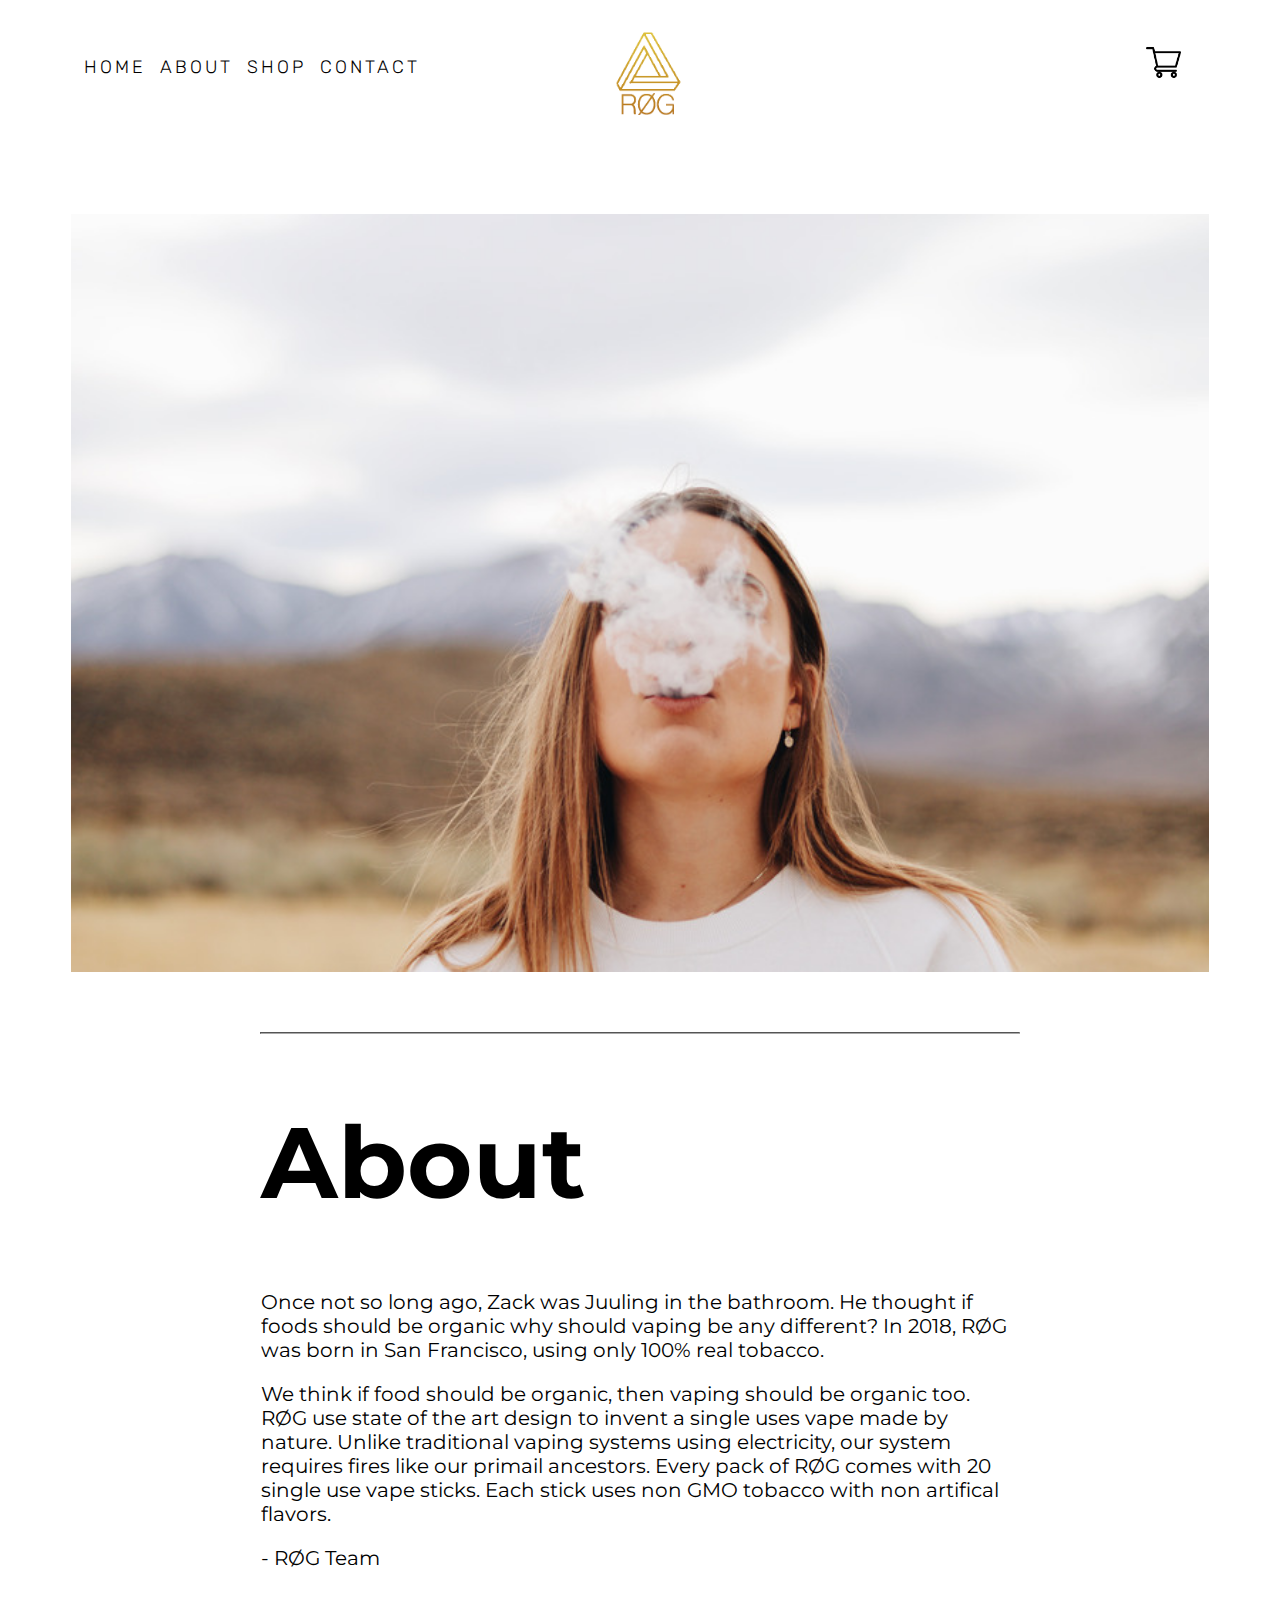
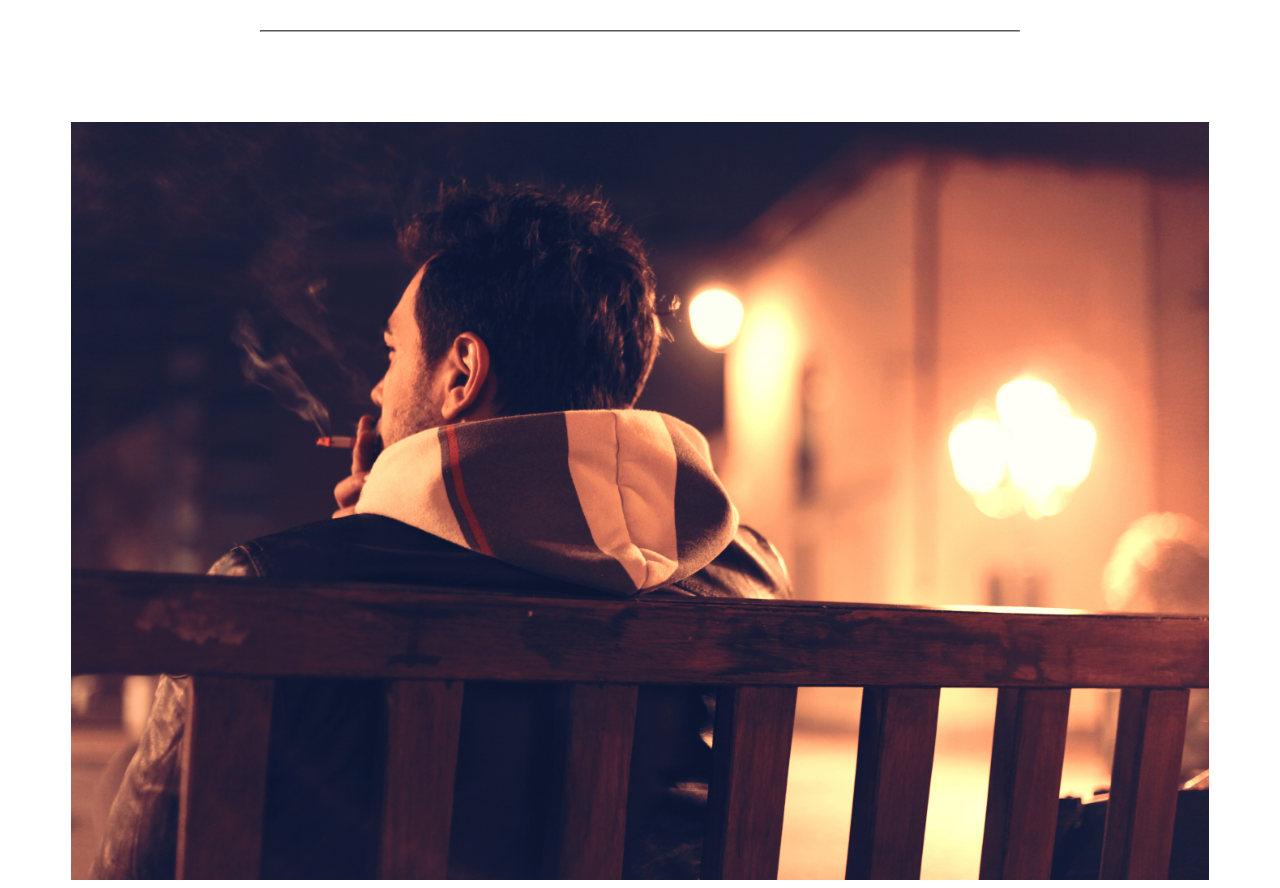
<file: index.html>
<!DOCTYPE html>
<html>

<head>
  <title>RogStick | The world's first single use vaping system.</title>
  <link rel="stylesheet" type="text/css" href="style.css">
  <link rel="icon" type="image/png" href="images/favicon.png">
  <link href="https://fonts.googleapis.com/css?family=Montserrat|Rubik" rel="stylesheet">
</head>

<body>
  <nav>
    <ul class="left">
      <li><a href="home.html">home</a></li>
      <li> <a href="index.html">about</a></li>
      <li> <a href="shop.html">shop</a></li>
      <li> <a href=#>contact</a></li>
    </ul>
    <img src="images/logo.png" id="logo">
    <img src="images/cart.png" id="cart" class="right">
  </nav>
  <img src="images/img1.png" class="image">

<hr class="line">
  <h1>About</h1>
  <p>Once not so long ago, Zack was Juuling in the bathroom.
    He thought if foods should be organic why should vaping be any different?
    In 2018, RØG was born in San Francisco, using only 100% real tobacco.</P>
  <p>We think if food should be organic, then vaping should be organic too.
    RØG use state of the art design to invent a single uses vape made by nature.
    Unlike traditional vaping systems using electricity, our system requires fires like our primail ancestors.
    Every pack of RØG comes with 20 single use vape sticks.
    Each stick uses non GMO tobacco with non artifical flavors.</p>
    <p id="note">  - RØG Team</p>
<hr class="line">
<img src="images/img2.png" class="image">
</body>
<script src="jquery-3.3.1.js"></script>
<script src="script.js"></script>

</html>
</file>
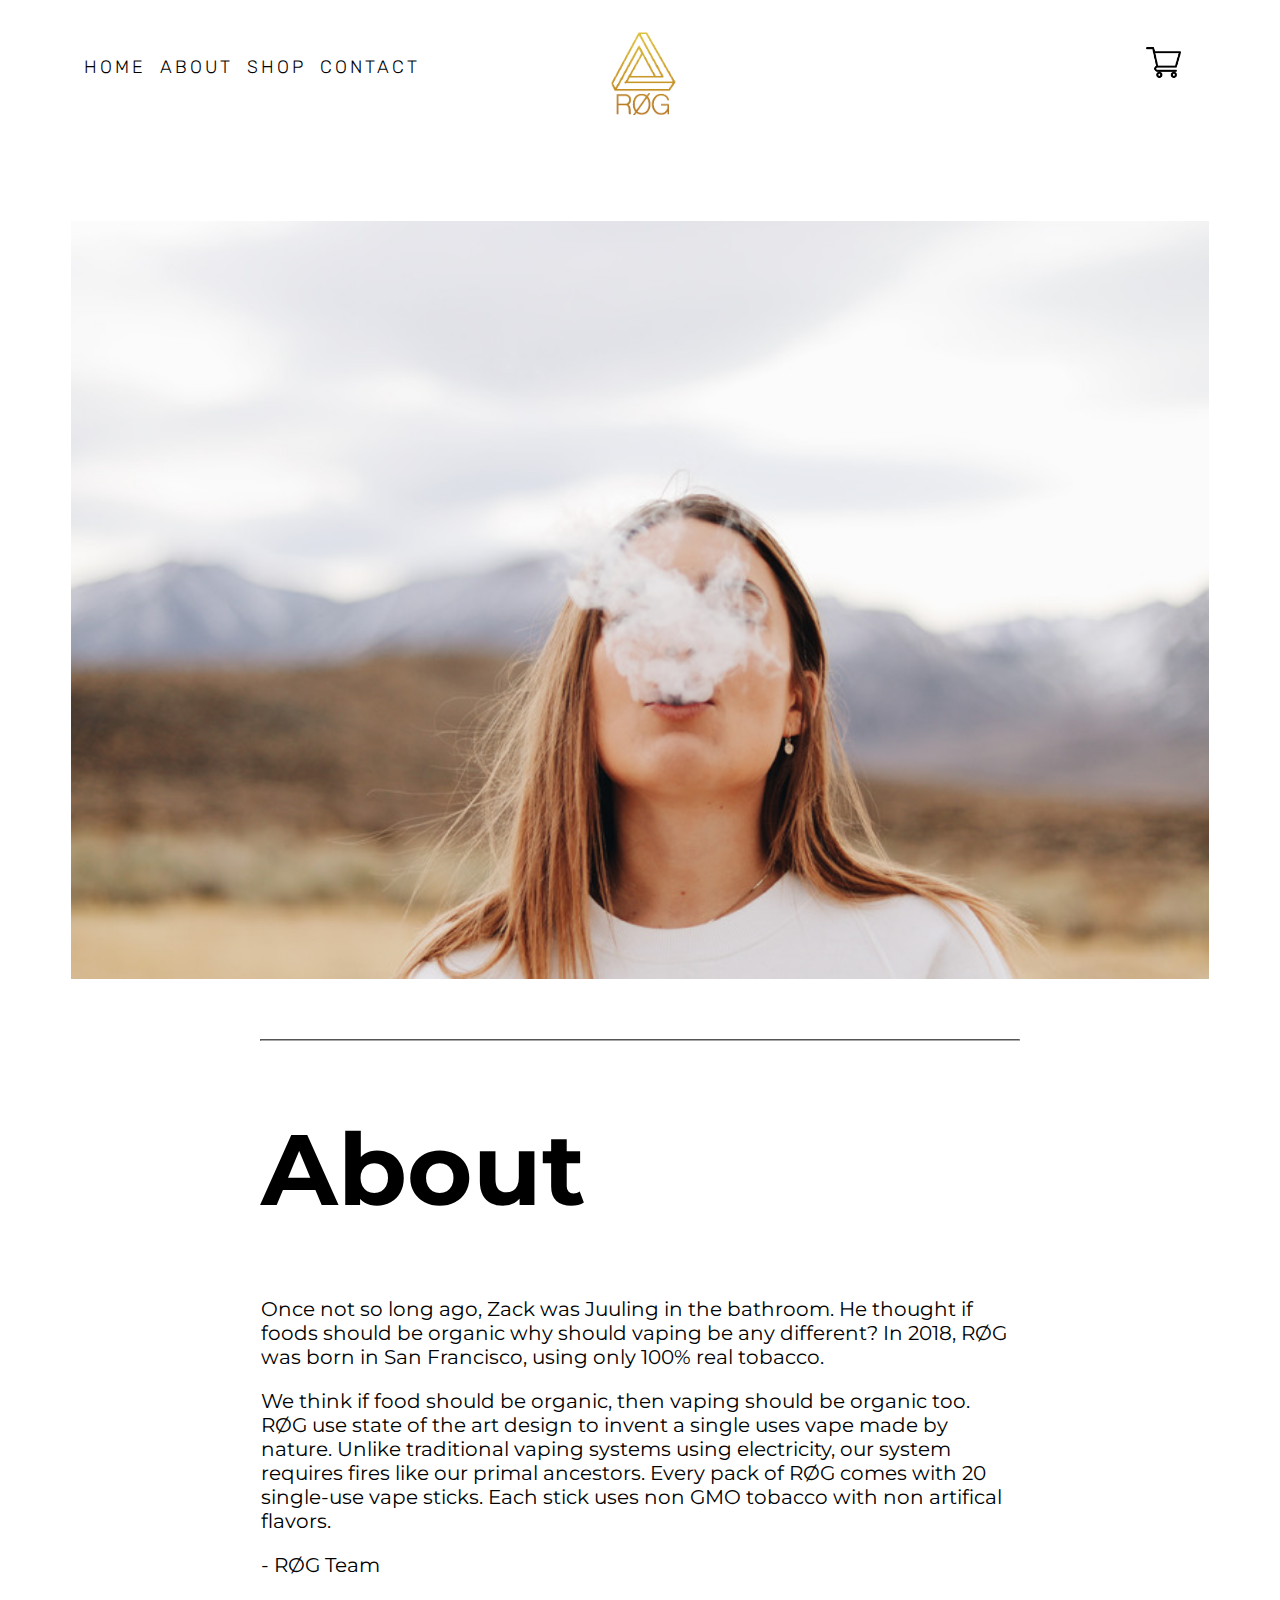
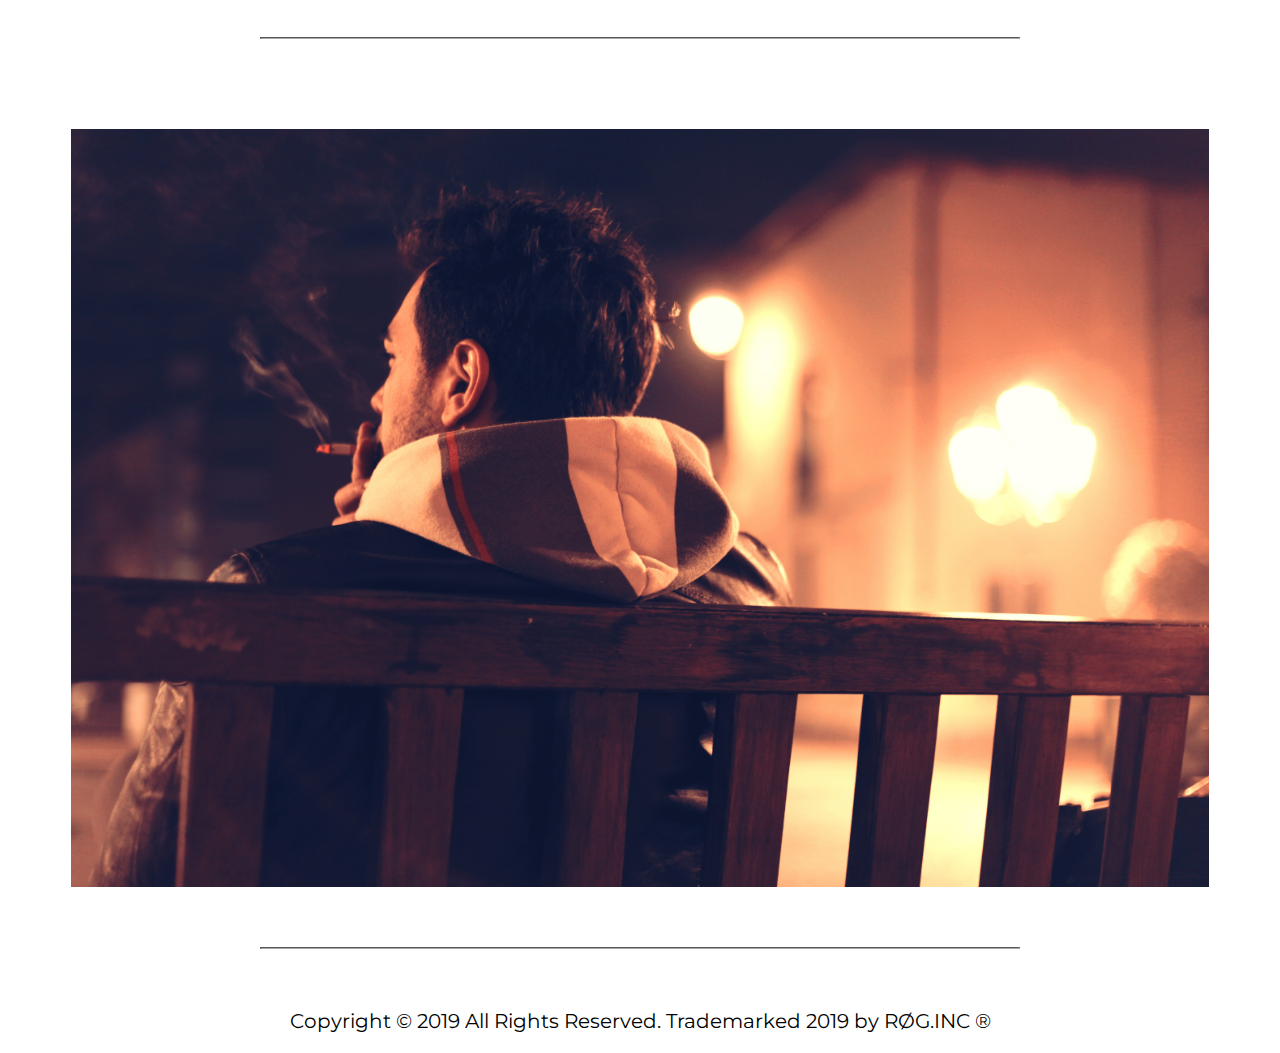
<file: about.html>
<!DOCTYPE html>
<html>

<head>
  <title>RogStick | The world's first single use vaping system.</title>
  <link rel="stylesheet" type="text/css" href="style.css">
  <link rel="icon" type="image/png" href="images/favicon.png">
  <link href="https://fonts.googleapis.com/css?family=Montserrat|Rubik" rel="stylesheet">
</head>

<body>
  <nav>
    <ul class="left">
      <li><a href="index.html">home</a></li>
      <li> <a href="about.html">about</a></li>
      <li> <a href="shop.html">shop</a></li>
      <li> <a href="contact.html">contact</a></li>
    </ul>
    <img src="images/logo.png" id="logo">
    <a href="shop.html"><img src="images/cart.png" id="cart" class="right"> </a>
  </nav>
  <img src="images/img1.png" class="image">

  <hr class="line">
  <h1>About</h1>
  <p>Once not so long ago, Zack was Juuling in the bathroom.
    He thought if foods should be organic why should vaping be any different?
    In 2018, RØG was born in San Francisco, using only 100% real tobacco.</P>
  <p>We think if food should be organic, then vaping should be organic too.
    RØG use state of the art design to invent a single uses vape made by nature.
    Unlike traditional vaping systems using electricity, our system requires fires like our primal ancestors.
    Every pack of RØG comes with 20 single-use vape sticks.
    Each stick uses non GMO tobacco with non artifical flavors.</p>
  <p id="note"> - RØG Team</p>
  <hr class="line">
  <img src="images/img2.png" class="image">
  <hr class="line">
  <p id="copyright">Copyright © 2019 All Rights Reserved. Trademarked 2019 by RØG.INC ®</p>
</body>
<script src="jquery-3.3.1.js"></script>
<script src="script.js"></script>

</html>
</file>
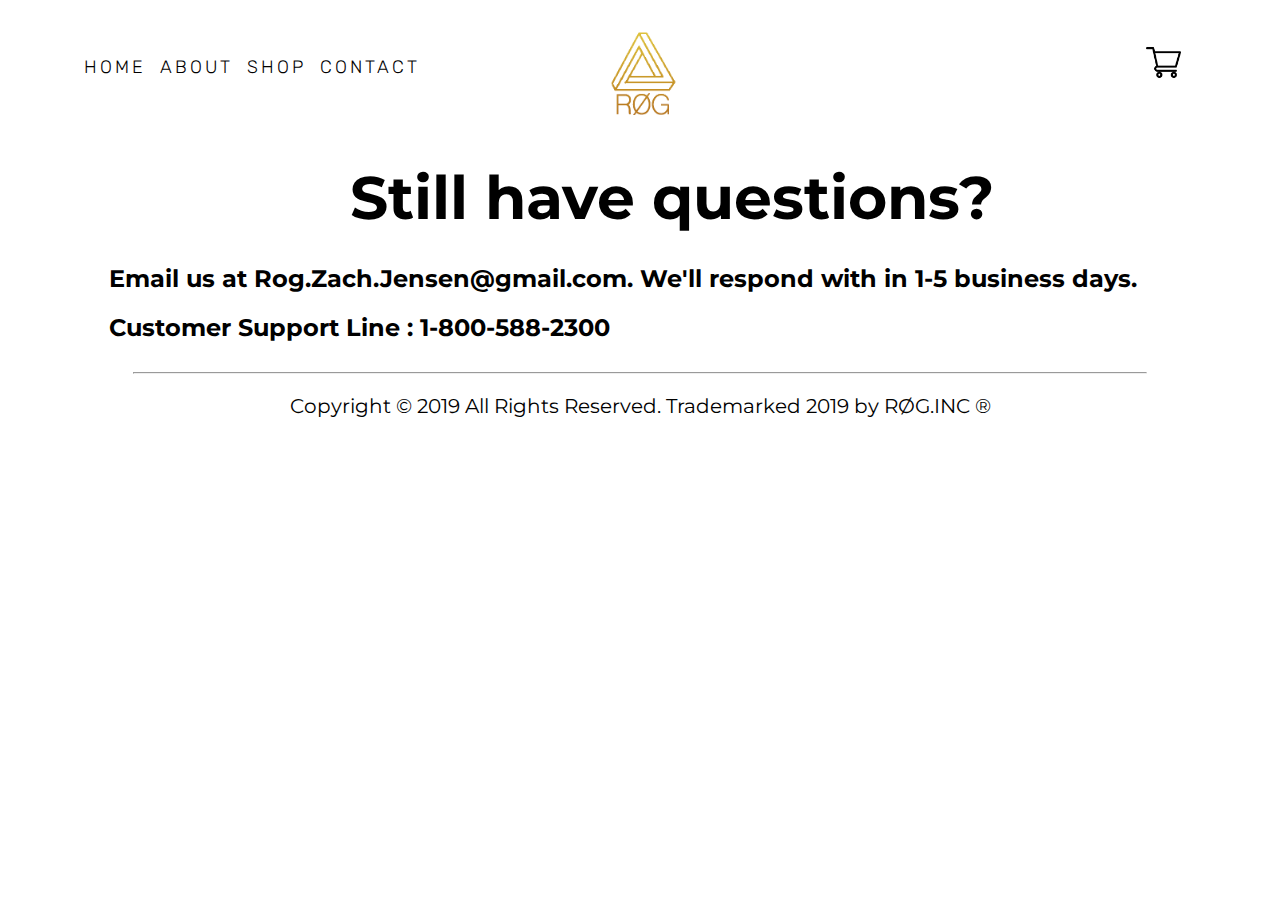
<file: contact.html>
<!DOCTYPE html>
<html>

<head>
  <title>RogStick | The world's first single use vaping system.</title>
  <link rel="stylesheet" type="text/css" href="style.css">
  <link rel="icon" type="image/png" href="images/favicon.png">
  <link href="https://fonts.googleapis.com/css?family=Montserrat|Rubik" rel="stylesheet">
</head>

<body>
  <nav>
    <ul class="left">
      <li><a href="home.html">home</a></li>
      <li> <a href="index.html">about</a></li>
      <li> <a href="shop.html">shop</a></li>
      <li> <a href="contact.html">contact</a></li>
    </ul>
    <img src="images/logo.png" id="logo">
    <a href="shop.html"><img src="images/cart.png" id="cart" class="right"> </a>
  </nav>
  <h1 id="questions">Still have questions?</h1>
  <div class="info">
    <h2>Email us at Rog.Zach.Jensen@gmail.com. We'll respond with in 1-5 business days.</h2>
    <h2> Customer Support Line : 1-800-588-2300</h2>
  </div>
  <hr>
  <p id="copyright">Copyright © 2019 All Rights Reserved. Trademarked 2019 by RØG.INC ®</p>

</body>
<script src="jquery-3.3.1.js"></script>
<script src="script.js"></script>

</html>
</file>
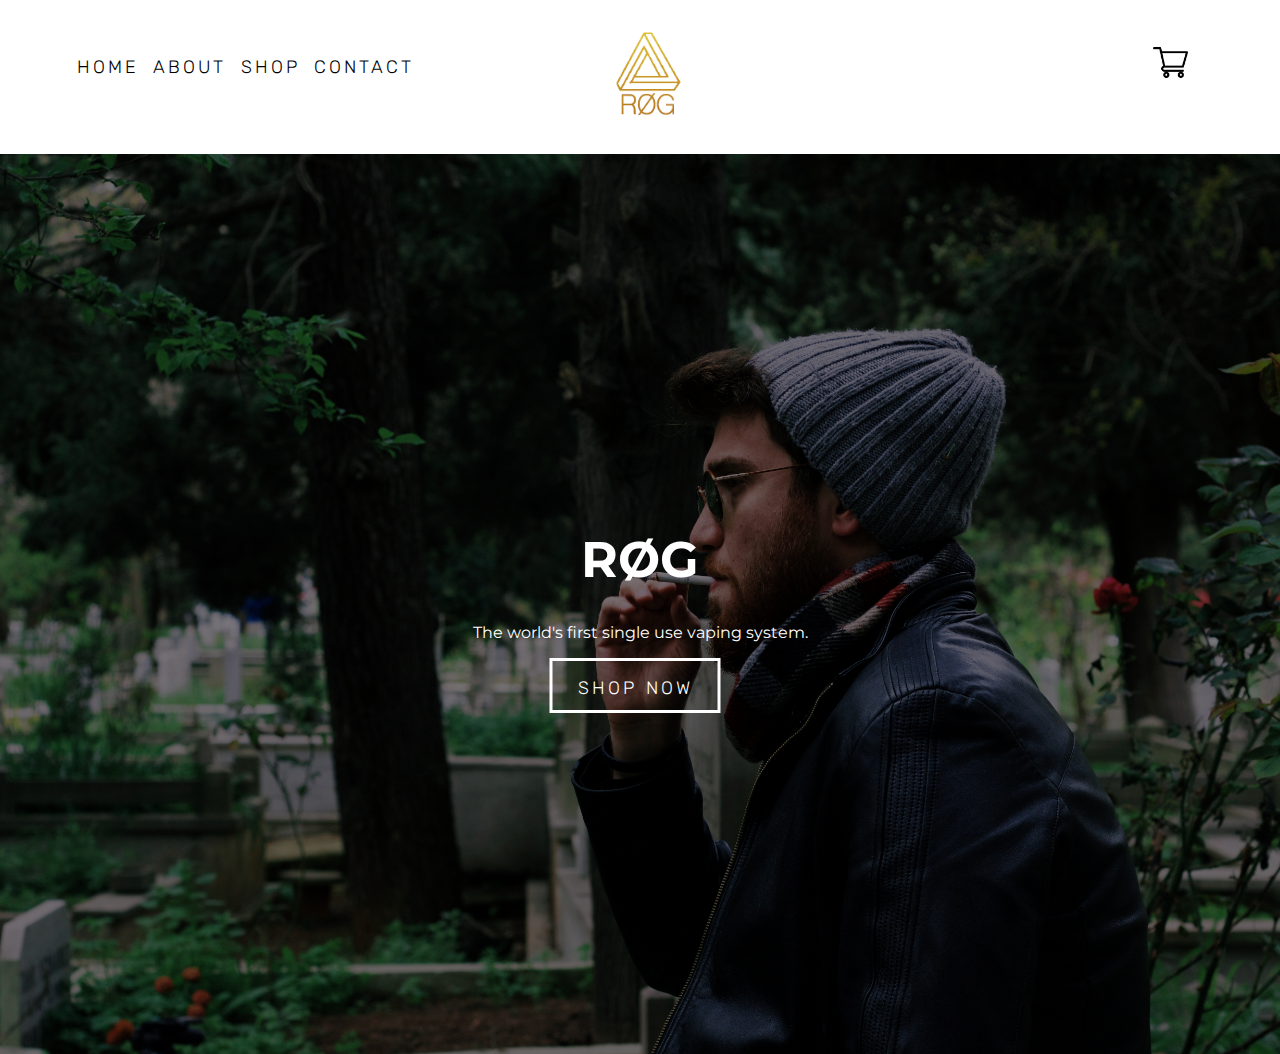
<file: home.html>
<!DOCTYPE html>
<html>

<head>
  <title>RogStick | The world's first single use vaping system.</title>
  <link rel="stylesheet" type="text/css" href="style2.css">
  <link rel="icon" type="image/png" href="images/favicon.png">
  <link href="https://fonts.googleapis.com/css?family=Montserrat|Rubik" rel="stylesheet">
</head>
<body>
<nav>
  <ul class="left">
    <li> <a href="home.html">home</a></li>
    <li> <a href="index.html">about</a></li>
    <li> <a href="shop.html">shop</a></li>
    <li> <a href=#>contact</a></li>
  </ul>
  <img src="images/logo.png" id="logo">
  <img src="images/cart.png" id="cart" class="right">
</nav>

<div class="hero-image">
  <div class="hero-text">
    <h1 style="font-size:50px">RØG</h1>
    <p> The world's first single use vaping system.</p>
    <a href="shop.html">shop now</a>
  </div>
</div>
</body>
<script src="jquery-3.3.1.js"></script>
<script src="script.js"></script>
</html>
</file>
<file: style.css>
@font-face {
  font-family: "wingdings";
  src: url(wingdings.ttf)
}

/* Index Stuff */
#logo {
  height: 90px;
  width: 75px;
}

ul {
  list-style: none;
  margin-top: 20px;
  margin-left: 6%;
  padding: 0;
  display: inline-block;
  margin-right: 0;
  padding-right: 0
}

li {
  display: inline;
}

nav {
  margin-top: 30px;
  text-align: center;
}

a {
  text-decoration: none;
  font-weight: 300;
  font-family: 'Rubik', sans-serif;
  font-variant: small-caps;
  font-size: 25px;
  color: black;
  vertical-align: middle;
  margin-right: 10px;
  letter-spacing: 3px;
}

.left {
  float: left;
}

.right {
  float: right;
}

#cart {
  margin-left: 265px;
  height: 35px;
  width: 35px;
  margin-right: 6%;
  padding: 15px 15px 15px 15px;
  background-size: 100px;
  margin-top:0px;
}

#cart:hover {
  background-color: lightgrey;
  border-radius: 20px;
  background-size: 100px;

}

.image {
  display: block;
  margin: 0 auto;
  margin-top: 90px;
  text-align: center;
  width: 90%;
  height: auto;
  ;
}

.line {
  text-align: center;
  width: 60%;
  margin-top: 60px;
  margin-bottom: 60px;
  display: block;
  border-color: darkgrey;
}

h1 {
  font-family: 'Montserrat', sans-serif;
  text-align: left;
  font-size: 100px;
  margin-left: 20%;
  margin-right: 20%;
}

p {
  font-family: 'Montserrat', sans-serif;
  font-size: 20px;
  text-align: left;
  margin-left: 20%;
  margin-right: 20%;
}

/* Shop stuff */
#display-area {
  background-color: white;
  text-align: center;
  margin-bottom: -30px;
  margin-top: 30px;
}

.card {
  background-color: white;
  width: 20%;
  color: black;
  text-align: center;
  padding: 10px;
  display: inline-block;
  margin: 40px 20px 40px 20px;
  opacity: .85;
  vertical-align: top;
}

.poster {
  max-width: 80%;
  margin: 0 auto;
}

.stuff {
  text-align: center;
  font-variant: small-caps;
  font-family: "rubik"
}

hr {
  margin-top: 30px;
  width: 80%;
  text-align: center;
}
#copyright{
  text-align: center;
}
/* Demon Stuff */
#demlogo {
  text-align: center;
}

.dem {
  color: darkred;
  font-family: "wingdings";
  text-align: left;
}
/*Contact page*/
h2{
  font-family: "Montserrat";
  text-align: left;
  margin-left:8%
}
#questions{
  margin:30px 0 30px 5%;
  font-size:60px;
  text-align: center;
}
.contacts{
  margin:30px 0 30px 0;
  text-align:center;
}
#back {
  border-style: solid;
  border-color: black;
  display:inline-block;
  padding: 10px 25px;
  color: black;
  margin:0 0 0 5%;
}
#backdiv{
  display:block;
  margin:0 0 0 0;
}
.pName{
  margin-top: 0px;
  margin-left: 10%;
  font-family: "Montserrat";
  font-variant: small-caps;
  font-size:70px;
  display:inline;

  vertical-align: top;
}
.pImage{
  margin-top:40px;
  display:inline;
  float:left;
}
#content{
  margin-left: 5%;
  margin-right: 5%;
  text-align: center;
}
</file>
<file: style2.css>
body, html {
  height: 100%;
  margin: 0;
  font-family: Arial, Helvetica, sans-serif;
}

.hero-image {
  margin-top: 30px;
  background-image: linear-gradient(rgba(0, 0, 0, 0.5), rgba(0, 0, 0, 0.5)), url("images/hero.png");
  height: 100%;
  background-position: center;
  background-repeat: no-repeat;
  background-size: cover;
  position: relative;
}

.hero-text {
  text-align: center;
  position: absolute;
  top: 50%;
  left: 50%;
  transform: translate(-50%, -50%);
  color: white;
  font-family: "Montserrat";
}

.hero-text a {
  border-style: solid;
  border-color: white;
  display: inline-block;
  padding: 10px 25px;
  color: white;
  text-align: center;
}

#logo {
  height: 90px;
  width: 75px;
}

ul {
  list-style: none;
  margin-top: 20px;
  margin-left: 6%;
  padding: 0;
  display: inline-block;
  margin-right: 0;
  padding-right: 0
}

li {
  display: inline;
}

nav {
  margin-top: 30px;
  text-align: center;
}

a {
  text-decoration: none;
  font-weight: 300;
  font-family: 'Rubik', sans-serif;
  font-variant: small-caps;
  font-size: 25px;
  color: black;
  vertical-align: middle;
  margin-right: 10px;
  letter-spacing: 3px;
}

.left {
  float: left;
}

.right {
  float: right;
}

#cart {
  margin-left: 265px;
  height: 35px;
  width: 35px;
  margin-right: 6%;
  padding: 15px 15px 15px 15px;
  background-size: 100px;
  margin-top:0px;
}

#cart:hover {
  background-color: lightgrey;
  border-radius: 20px;
  background-size: 100px;

}

#demlogo {
  text-align: center;
}

.dem {
  color: darkred;
  font-family: "wingdings";
  text-align: center;
}
#demlogo2 {
  text-align: center;
}
#hidden{
  display:none;
  color:darkred;
  font-family: 'Montserrat', sans-serif;
  font-size: 20px;
  text-align: left;
  margin-left: 20%;
  margin-right: 20%;
}
</file>
